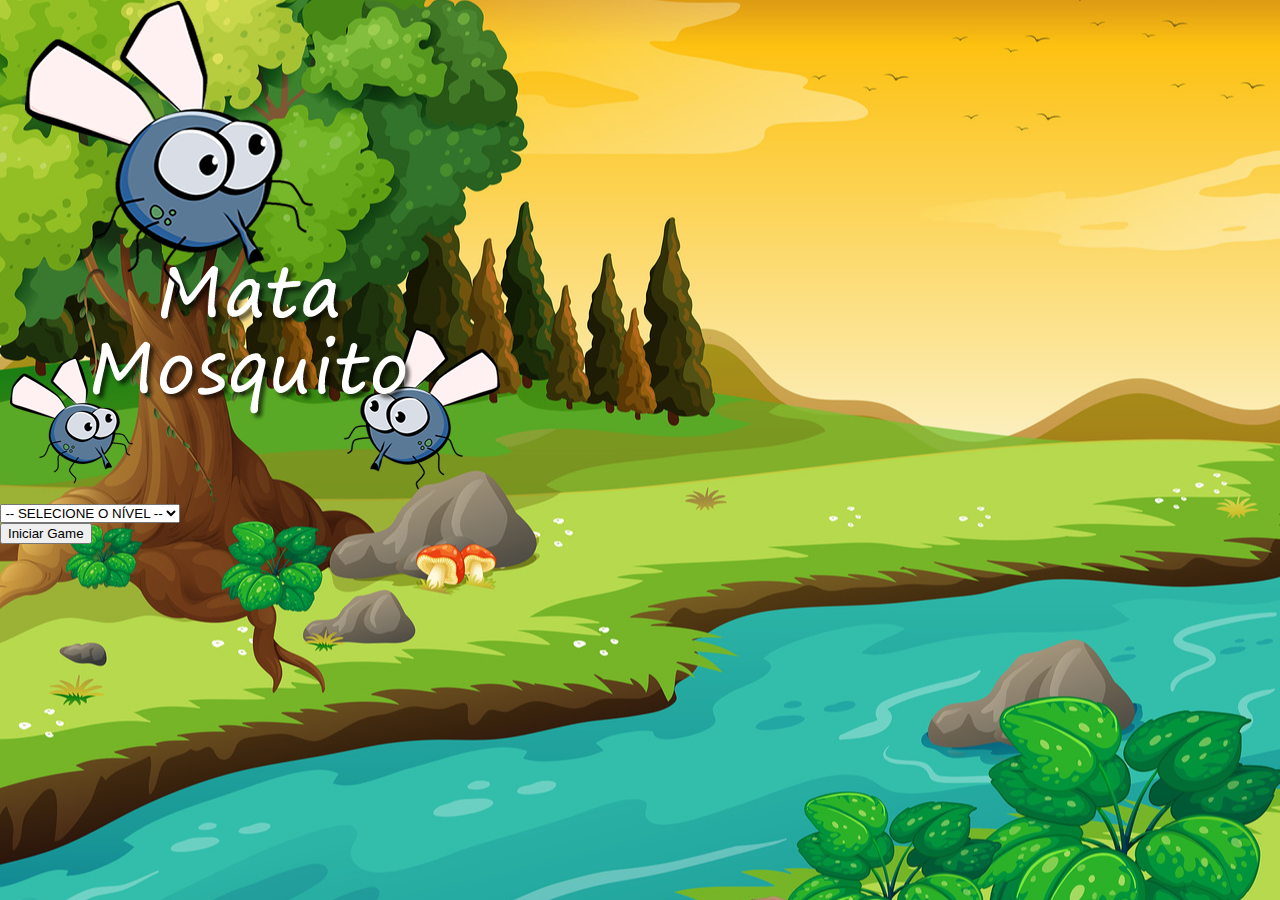
<file: index.html>
<!DOCTYPE html>
<html lang="pt-br">
<head>
    <meta charset="UTF-8">
    <meta http-equiv="X-UA-Compatible" content="IE=edge">
    <meta name="viewport" content="width=device-width, initial-scale=1.0">
    <link href="https://cdn.jsdelivr.net/npm/bootstrap@5.1.3/dist/css/bootstrap.min.css" rel="stylesheet" integrity="sha384-1BmE4kWBq78iYhFldvKuhfTAU6auU8tT94WrHftjDbrCEXSU1oBoqyl2QvZ6jIW3" crossorigin="anonymous">
    <link rel="stylesheet" href="css/estilo.css">
    <script>
        function gameStart(){
            let nivel = document.getElementById('nivel').value
            if (nivel === ''){
                alert('Selecione um nível para iniciar o jogo')
                return false
            }else{
                window.location.href = 'app.html?'+ nivel
            }
        }
    </script>
    <title>Game Over</title>
</head>
<body>
    <div class="background">
    <div class="container">
        <div class="row">
            <div class="col">
                <div class="d-flex justify-content-center">
                    <img src="imagens/game.png" alt="">
                </div>
            </div>
        </div>
        <div class="row">
            <div class="col">
                <div class="d-flex justify-content-center">
                    <div class="mb-2">
                        <select name="" id="nivel" class="form-control">
                            <option value="">-- Selecione o nível --</option>
                            <option value="normal">normal</option>
                            <option value="dificil">dificil</option>
                            <option value="chuck-norris">chuck norris</option>
                        </select>
                    </div>
                </div>
            </div>
        </div>
        <div class="row">
            <div class="col">
                <div class="d-flex justify-content-center">
                    <button class="btn btn-danger btn-lg" onclick="gameStart()">Iniciar Game</button>
                </div>
            </div>
        </div>
    </div>
    </div>
</body>
</html>
</file>
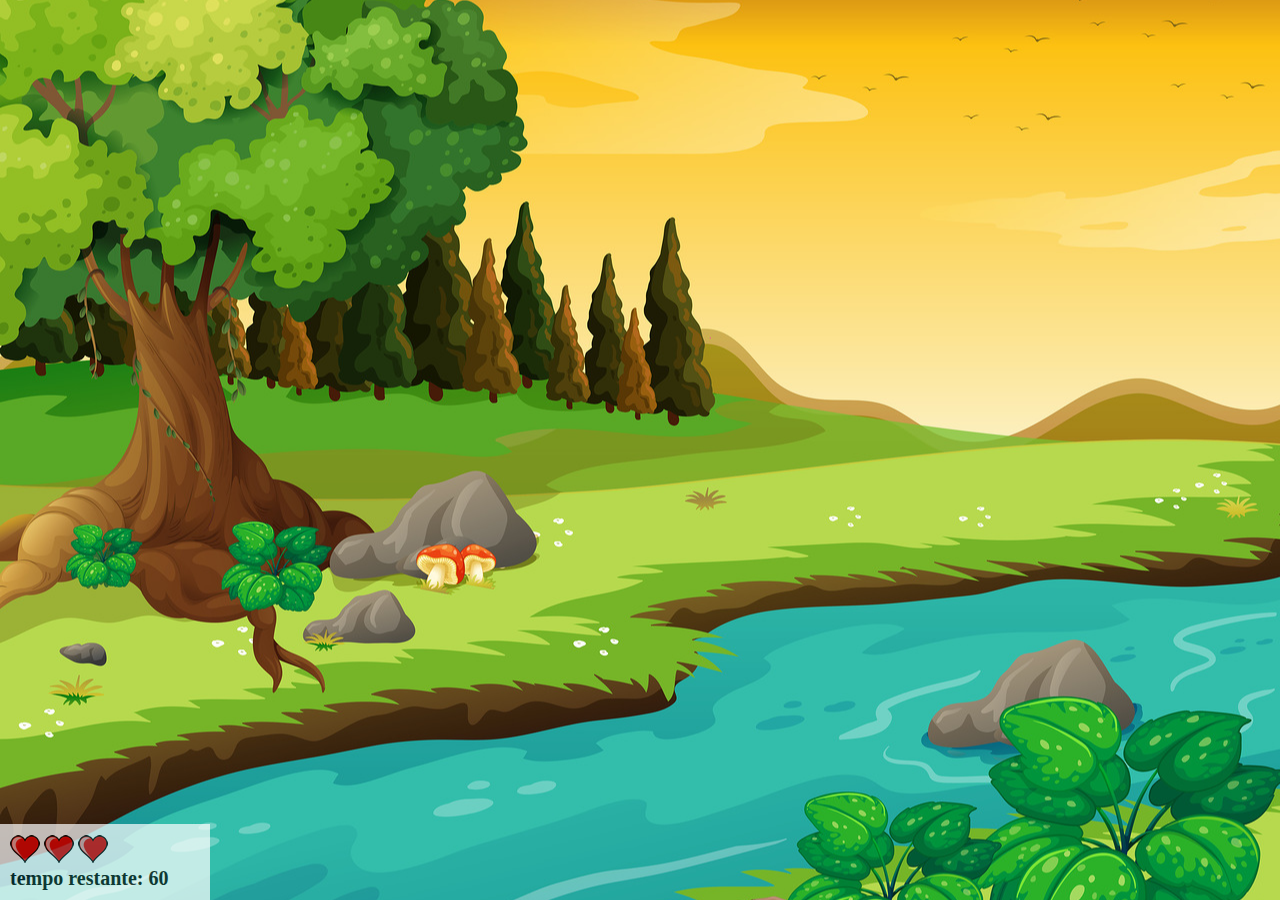
<file: app.html>
<!DOCTYPE html>
<html lang="pt-br">
<head>
    <meta charset="UTF-8">
    <meta http-equiv="X-UA-Compatible" content="IE=edge">
    <meta name="viewport" content="width=device-width, initial-scale=1.0">
    <link rel="stylesheet" href="css/estilo.css">
    <script src="js/jogo.js"></script>
    <title>Mata Mosquito</title>
</head>
<body onresize="ajustaTamanhoPalcoJogo()">
    <div class="background">
        <div class="painel">
            <div class="vidas">
                    <img id='v1' src="imagens/coracao_cheio.png" alt="">
                    <img id='v2' src="imagens/coracao_cheio.png" alt="">
                    <img id='v3' src="imagens/coracao_cheio.png" alt="">
            </div>
            <div class="cronometro">
                    tempo restante: <span id="cronometro"></span>
            </div>
        </div>
    </div>

    <script>
        document.getElementById('cronometro').innerHTML = tempo

        let iniciaGame = setInterval (function(){
            posicaoRandomica()
        }, criaMoscaTempo)
    </script>
</body>
</html>
</file>
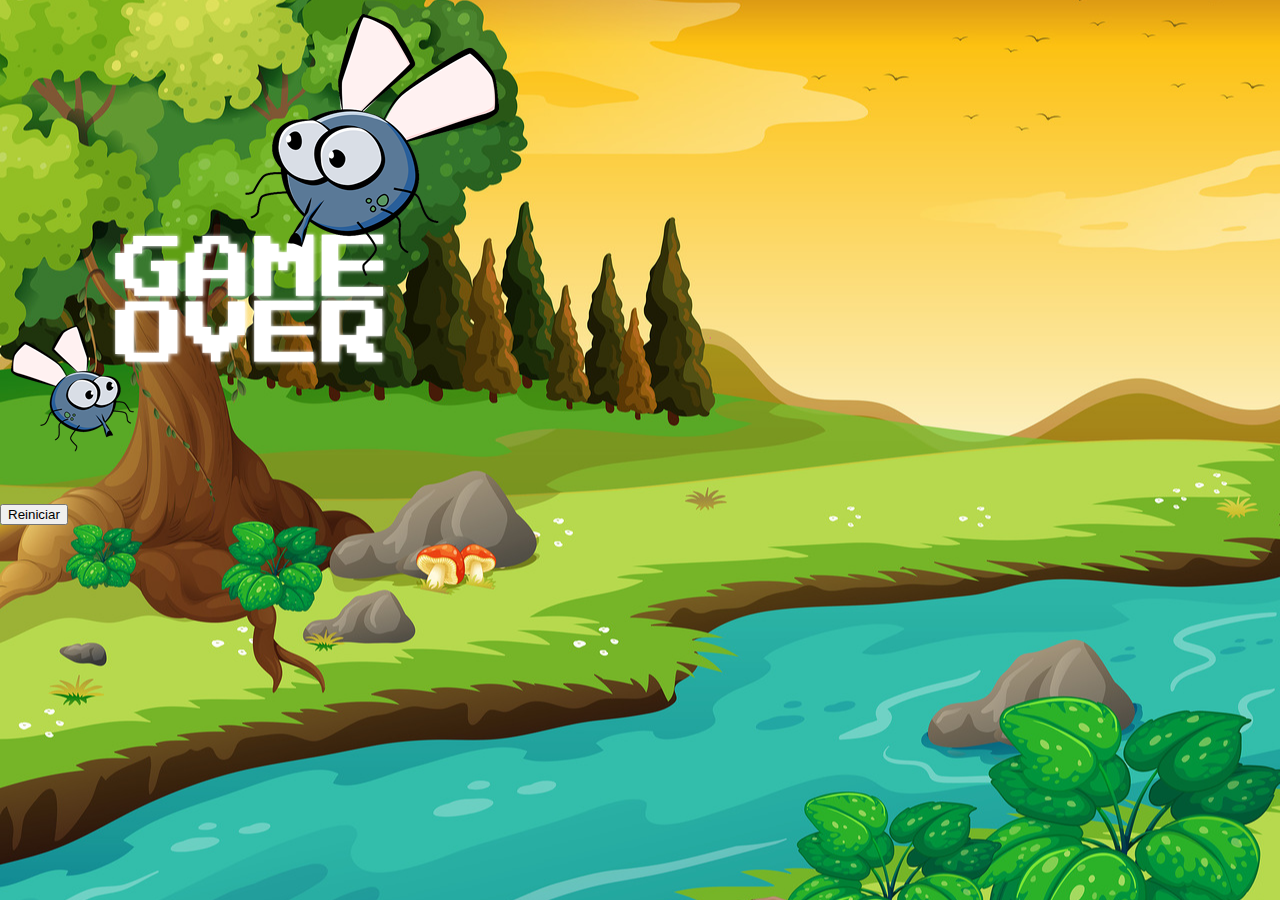
<file: fim_de_jogo.html>
<!DOCTYPE html>
<html lang="pt-br">
<head>
    <meta charset="UTF-8">
    <meta http-equiv="X-UA-Compatible" content="IE=edge">
    <meta name="viewport" content="width=device-width, initial-scale=1.0">
    <link href="https://cdn.jsdelivr.net/npm/bootstrap@5.1.3/dist/css/bootstrap.min.css" rel="stylesheet" integrity="sha384-1BmE4kWBq78iYhFldvKuhfTAU6auU8tT94WrHftjDbrCEXSU1oBoqyl2QvZ6jIW3" crossorigin="anonymous">
    <link rel="stylesheet" href="css/estilo.css">
    <title>Game Over</title>
</head>
<body>
    <div class="background">
    <div class="container">
        <div class="row">
            <div class="col">
                <div class="d-flex justify-content-center">
                    <img src="imagens/game_over.png" alt="">
                </div>
            </div>
        </div>
        <div class="row">
            <div class="col">
                <div class="d-flex justify-content-center">
                    <button class="btn btn-dark btn-lg" onclick="window.location.href='index.html'">Reiniciar</button>
                </div>
            </div>
        </div>
    </div>
    </div>
</body>
</html>
</file>
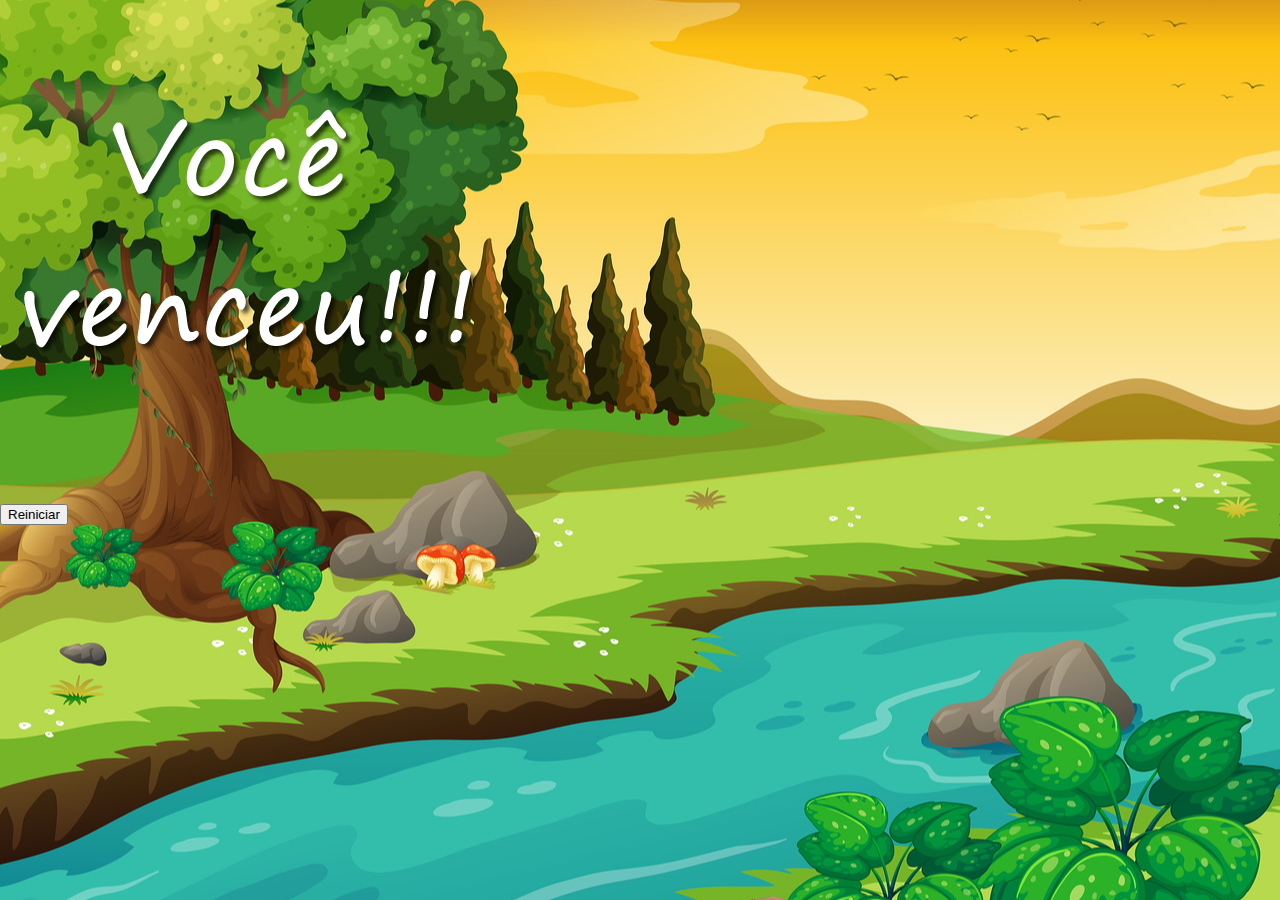
<file: vitoria.html>
<!DOCTYPE html>
<html lang="pt-br">
<head>
    <meta charset="UTF-8">
    <meta http-equiv="X-UA-Compatible" content="IE=edge">
    <meta name="viewport" content="width=device-width, initial-scale=1.0">
    <link href="https://cdn.jsdelivr.net/npm/bootstrap@5.1.3/dist/css/bootstrap.min.css" rel="stylesheet" integrity="sha384-1BmE4kWBq78iYhFldvKuhfTAU6auU8tT94WrHftjDbrCEXSU1oBoqyl2QvZ6jIW3" crossorigin="anonymous">
    <link rel="stylesheet" href="css/estilo.css">
    <title>Game Over</title>
</head>
<body>
    <div class="background">
    <div class="container">
        <div class="row">
            <div class="col">
                <div class="d-flex justify-content-center">
                    <img src="imagens/vitoria.png" alt="">
                </div>
            </div>
        </div>
        <div class="row">
            <div class="col">
                <div class="d-flex justify-content-center">
                    <button class="btn btn-dark btn-lg" onclick="window.location.href='index.html'">Reiniciar</button>
                </div>
            </div>
        </div>
    </div>
    </div>
</body>
</html>
</file>
<file: css/estilo.css>
html{
    cursor: url('../imagens/mata_mosca.png') 30 30, auto;
    margin: 0;
    padding: 0;
}

/* body{
    background-image: url('../imagens/bg.jpg');
    background-repeat: no-repeat;
    background-size: cover;
} */

.background{
    position: absolute;
    top: 0px;
    left: 0px;
    margin: 0;
    padding: 0;
    height: 100vh;
    width: 100vw;
    background-color: orange;
    background-image: url('../imagens/bg.jpg');
    background-repeat: no-repeat;
    background-position: center center;
    background-size: cover;
}

.mosquito1{
    width: 50px;
    height: 50px;
}

.mosquito2{
    width: 70px;
    height: 70px;
}

.mosquito3{
    width: 90px;
    height: 90px;
}

.ladoA{
    transform: scaleX(1);
}

.ladoB{
    transform: scaleX(-1);
}

.painel{
    position: absolute;
    width: 190px;
    padding: 10px;
    bottom: 0px;
    left: 0px;
    border-top: solid 1px white;
    background-color: white;
    opacity: 0.7;
}

.vidas{
    float: left;
}

.cronometro{
    float: left;
    font-size: 20px;
    font-weight: bold;
}

.form-control{
    text-transform: uppercase;
    text-align: center;
}
</file>
